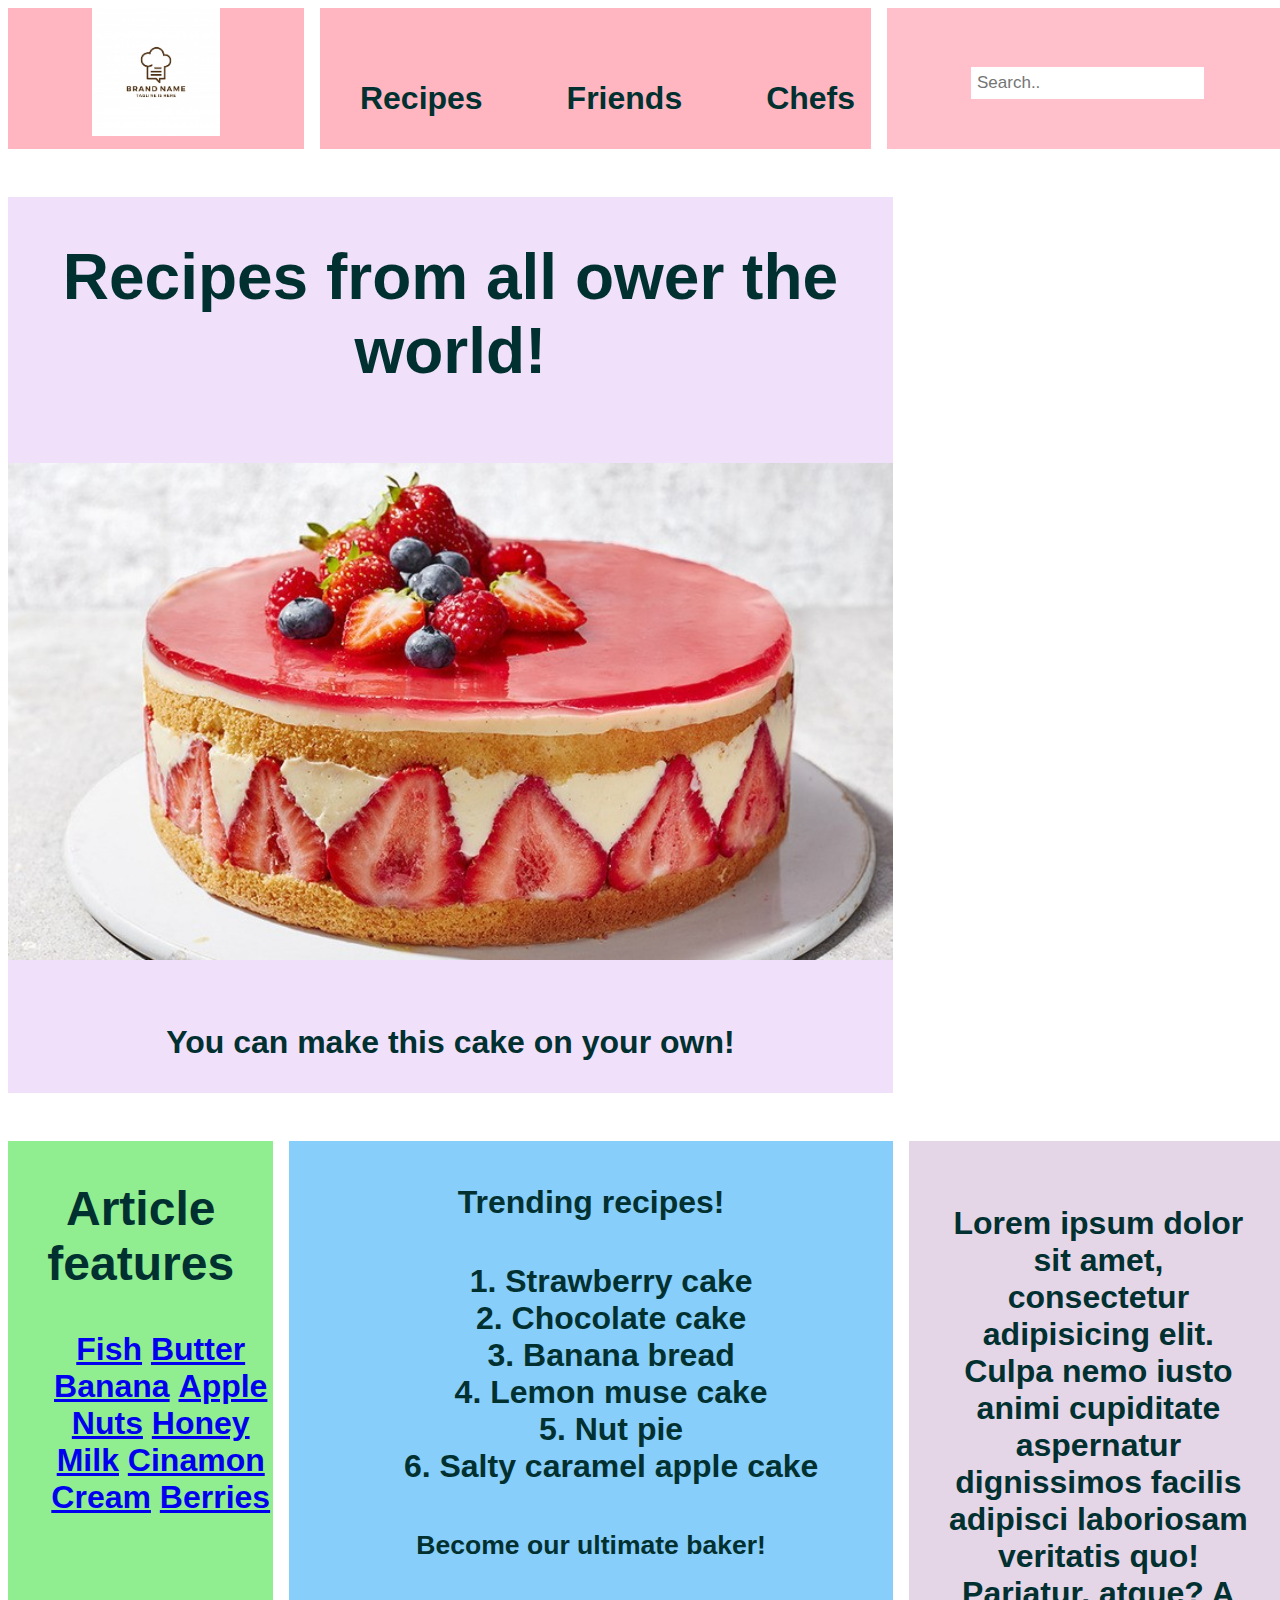
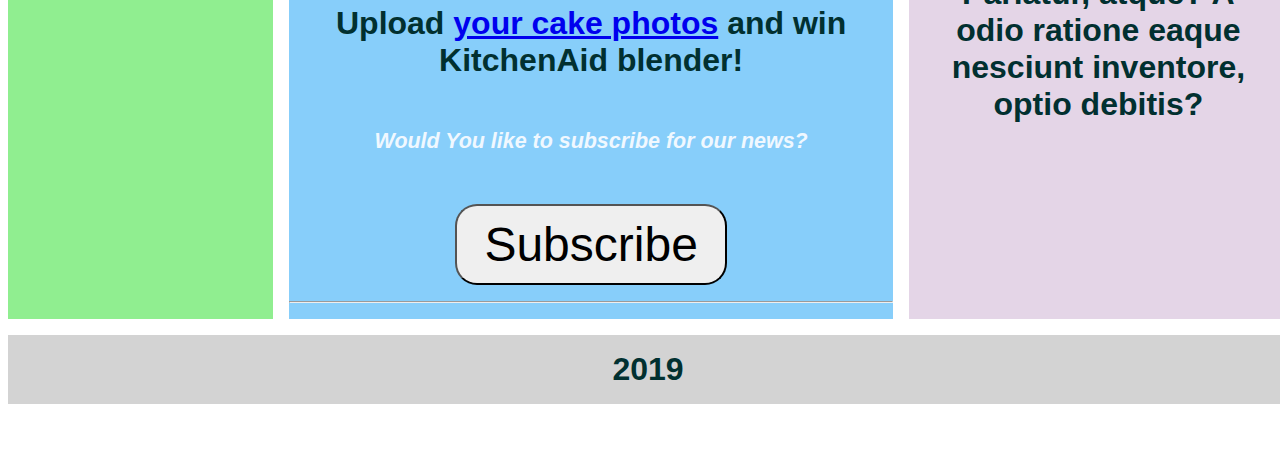
<file: index.html>
<!DOCTYPE html>
<html lang="en">
<head>
    <meta charset="UTF-8">
    <meta name="viewport" content="width=device-width, initial-scale=1.0">
    <meta http-equiv="X-UA-Compatible" content="ie=edge">
    <link rel="stylesheet" href="styles/style.css">
    <title>Project Grid</title>
</head>
<body>
    <div class="wrapper">
        <header>
            <!-- parsaukt header klasi. Un grid -area neatsaukties uz header...? zem vina head-cont un zem vina div class brand, iekš viņa contents -->
        <div class="header">
            <div class="header1">
                <img class="logo-img" src="images/brandlogo.jpg" alt="Cooking logo image"></div>
            <div class="header2"><nav>
                <ul class="nav">
                    <li class="nav-li">Recipes</li>
                    <li class="nav-li">Friends</li>
                    <li class="nav-li">Chefs</li>
                </ul>
                </nav></div>
                <div class="header3"><form action="some-action">
                    <input type="text" placeholder="Search.." name="search">
                    <!-- <button type="submit">Find</button> -->
                  </form></div>
        </div></header>
        <div class="hero">
            <div class="hero1"><h1>Recipes from all ower the world!</h1><p>You can make this cake on your own!</p></div>
            <div class="hero2"><img class="strawberry-cake" src="images/cakepicture.jpg" alt="Great strawberry cake picture"></div>
        </div>
        <!-- for 1200px and up -->
        <div class="advert"><div class="large-img"></div>
        <!-- <img class="MC-img" src="images/download.jpg" alt="MC donalds logo picture"> -->
        </div>
        <main>
            <div class="body">
            <div class="body1"><h2>Article features</h2>
            <ul class="custom">
                <li><a href="#">Fish</a></li>
                <li><a href="#">Butter</a></li>
                <li><a href="#">Banana</a></li>
                <li><a href="#">Apple</a></li>
                <li><a href="#">Nuts</a></li>
                <li><a href="#">Honey</a></li>
                <li><a href="#">Milk</a></li>
                <li><a href="#">Cinamon</a></li>
                <li><a href="#">Cream</a></li>
                <li><a href="#">Berries</a></li>
            </ul>
            </div>
            <!-- using for small and medium size width machines -->
            <div class="body2">
                <img class="MC-img" src="images/download.jpg" alt="MC donalds logo picture">
            </div>
            <div class="body3">
            <h4>Trending recipes!</h4>
            <ol>
                <li>Strawberry cake</li>
                <li>Chocolate cake</li>
                <li>Banana bread</li>
                <li>Lemon muse cake</li>
                <li>Nut pie</li>
                <li>Salty caramel apple cake</li>
            </ol>
            <h5>Become our ultimate baker!</h5>
            <p>Upload <a href="ultimatebaker.html">your cake photos</a>
                and win KitchenAid blender!</p>
            <div class="button-enrool">
                <h6>Would You like to subscribe for our news?</h6>
                <button>Subscribe</button>
                </div>
                <hr>
            </div>
            </div>
        </main>
        <div class="sidebar"><p>Lorem ipsum dolor sit amet, consectetur adipisicing elit. Culpa nemo iusto animi cupiditate aspernatur dignissimos facilis adipisci laboriosam veritatis quo! Pariatur, atque? A odio ratione eaque nesciunt inventore, optio debitis?</p></div>
        <div class="footer"><footer>2019</footer></div>
    
      </div>
</body>
</html>
</file>
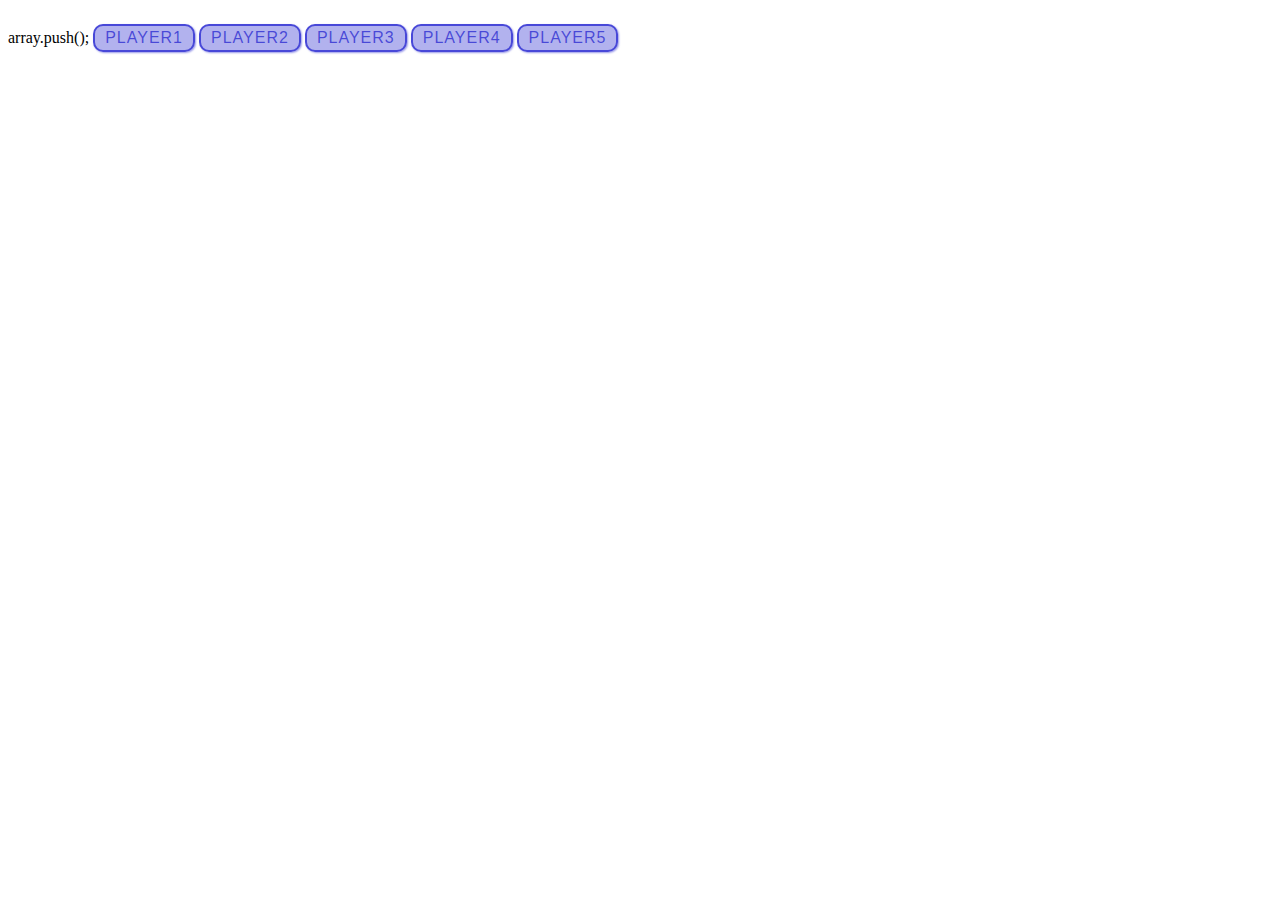
<file: js.html>
<!DOCTYPE html>
<html lang="en">
<head>
    <meta charset="UTF-8">
    <meta name="viewport" content="width=device-width, initial-scale=1.0">
    <meta http-equiv="X-UA-Compatible" content="ie=edge">
    <title>Document</title>
    <style>
    p {
  font-family: 'helvetica neue', helvetica, sans-serif;
  letter-spacing: 1px;
  text-transform: uppercase;
  text-align: center;
  border: 2px solid rgba(0,0,200,0.6);
  background: rgba(0,0,200,0.3);
  color: rgba(0,0,200,0.6);
  box-shadow: 1px 1px 2px rgba(0,0,200,0.4);
  border-radius: 10px;
  padding: 3px 10px;
  display: inline-block;
  cursor: pointer;
}
</style>


</head>

array.push();




<body>
    <p>Player1</p>
    <p>Player2</p>
    <p>Player3</p>
    <p>Player4</p>
    <p>Player5</p>
    <script>
        const para = document.querySelector('p');
        
        para.addEventListener('click', updateName);
        
        function updateName() {
          let name = prompt('Enter a new name');
          para.textContent = 'Player 1: ' + name;
        }
       
        </script>
</body>
</html>
</file>
<file: styles/style.css>
*{
    box-sizing: border-box;
  }
html{
    /* image from unsplash.com author Mae Mu @picoftasty */
    background: center no-repeat url(https://images.unsplash.com/photo-1552247064-3c20191acba6?ixlib=rb-1.2.1&q=80&fm=jpg&crop=entropy&cs=tinysrgb&w=1080&fit=max&ixid=eyJhcHBfaWQiOjF9);
    /* background-size: 100% 100%; */
    background-size: cover;
    /* height: 300vh; */
    background-attachment: fixed;
    color: rgb(1, 48, 48);
    /* opacity: 0.8; */
    font-family: 'Lucida Sans', 'Lucida Sans Regular', 'Lucida Grande', 'Lucida Sans Unicode', Geneva, Verdana, sans-serif;
}

header {
    grid-area: header;
}

.hero{
    grid-area: hero;
}

.advert{
    grid-area: advert;
}

.body{
    grid-area: body;
}

.sidebar{
    background: lightgoldenrodyellow;
    grid-area: sidebar;
}

.footer{
    background: lightgray;
    grid-area: footer;
}

.wrapper{
    display: grid;
    /* grid-template-columns: repeat(7, 1fr); */
    grid-template-columns: 1fr;
    width: 100%;
    margin: 0 auto;
    min-width: 320px;
    max-width: 414px;
    font-size: 1em;
    min-height: 300px;
    grid-gap: 0.5em;
    /* grid-auto-rows: minmax(100px, auto); */
    grid-template-rows: 1fr auto auto auto 30px;
    grid-template-areas: 
    "header"
    "hero"
    "advert"
    "body"
    /* "sidebar" */
    "footer";
}
.header{
    display: grid;
    grid-gap:0.5em;
    grid-template-columns: 1fr 1fr;
    grid-template-rows: 1fr auto;
    grid-template-areas: 
    "brand brand"
    "navigation tools";
}
 
.header1{
    background: lightpink; 
    grid-area: brand;
}

.header2{
    background: lightpink;
    grid-area: navigation;
}
.header3{
    background: pink;
    grid-area: tools;
}

.logo-img{
    width:8rem;
    height: auto;
    display: block;
    margin: 0 auto;
}

.nav{
    display: flex;
    justify-content: space-between;
    margin-right: 0.5em;
    list-style-type: none;
}
.nav-li:hover {
        background-color: rgb(138, 96, 96);
        color: white;
        cursor: pointer;
}

.header3{
    display: flex;
    justify-content: center;
    
}
.header3 input[type=text]{
    width: auto;
    padding: 6px;
    margin-top: 8px;
    font-size: 17px;
    border: none;
    }
/* button {
    background-color: rgb(241, 148, 203);
    color: white;
    padding: 10px 25px;
    text-align: center;
    text-decoration: none;
    font-size: 16px;
    cursor: pointer;
} */
.header2 .header3{
    display: flex;
    flex-wrap: wrap;
    overflow: hidden;
}
.hero{
    display: grid;
    grid-gap:0.5em;
    grid-template-columns: 1fr;
    grid-template-rows:  5fr;
    background: #f1e0fa;
    grid-template-areas:
    "call";
}

.hero1{
    grid-area: feature;
}
.hero2{
    grid-area: call;
}
.hero1{
    display: none;
}
.advert{
    display: none;
}
.strawberry-cake{
    /* width: 320px; */
    width: 100%;
    object-fit: cover;
    height: auto;
    display: block;
    margin: auto;
}
.MC-img{
    width: 100%;
    height: 90px;
    display: block;
    margin: 0 auto; 
}

.body{
    display: grid;
    grid-gap:0.5em;
    grid-template-columns: 1fr;
    grid-template-rows: 110px auto auto;
    grid-template-areas: 
    "body1"
    "body2"
    "body3";
}

.body1{
    background: lightgreen;
    grid-area: body1;
}
.body2{
    background: lightgreen;
    grid-area: body2;
}
.body3{
    background: lightskyblue;
    grid-area: body3;
}

ul> li{
    cursor: pointer;
    display: inline;
    list-style-type: none;
}

h2{
    text-align: center;
}
ol{
    list-style-position: inside;
}
li:hover{
    background: whitesmoke;
}

.button-enrool{
    text-align: center;
    color: aliceblue;
    font-family: 'Lucida Sans', 'Lucida Sans Regular', 'Lucida Grande', 'Lucida Sans Unicode', Geneva, Verdana, sans-serif;
    font-size: 1em;
    font-style: oblique;
}

button {
    width: 10rem;
    border-radius: 20px;
    padding: 0.5rem 1rem;
    font-size: 1.3em;
}
button:hover{
    background-color: #d2b8df;
    border-color: #a992af;
    border-width: 5px;
    cursor: pointer;
}
.body{
    text-align: center;
}
.sidebar{
    display: none;
}

.footer{
    text-align: center;
    padding: 0.5em;
}


/* Med devices (desktops, 768px and up) */
@media (min-width: 768px) { 
    .wrapper{
        grid-template-columns: auto;
        width: 100%;
        margin: 0 auto;
        min-width: 768px;
        max-width: 1024px;
        grid-gap: 0.5em;
        /* grid-template-rows: auto auto auto auto 50px; */
        grid-template-areas: 
        "header"
        "hero"
        "advert"
        "body"
        "sidebar"
        "footer";
    } 
    .header{
        grid-gap:0.5em;
        grid-template-columns: auto;
        grid-template-rows: auto auto 1fr;
        grid-template-areas: 
        "brand navigation tools";
    }
    .header2{
        padding-top: 40px;   
    }
    .header3{
        align-items: center;
    }

    .advert{
        display: none;
    }
    .hero{
        grid-gap:1em;
        grid-template-columns: 1fr;
        grid-template-rows:  auto auto;
        grid-template-areas: 
        "feature"
        "call";
    }
    .hero1{
        display: contents;
        text-align: center;
    }
    .strawberry-cake{
        width: 100%;
        height: auto;
    }

    .body{
        grid-gap:1em;
        grid-template-columns: auto auto;
        grid-template-rows: 110px auto;
        grid-template-areas: 
        "body1 body2"
        "body3 body3";
    }
    .MC-img{
        width: 100%;
        height: 110px;
    }

    .sidebar{
        grid-gap:0.5em;
        grid-template-columns: auto;
        grid-template-rows: auto;
        grid-template-areas: 
        "sidebar";
    }
    .sidebar{
        display: contents;
    }
    .sidebar> p {
        background-color: #e4d5e7;
        text-align: center;
        padding: 1em;
    }
    }

/* Extra Large devices (desktops, 992px and up) */
@media (min-width: 1200px) { 

    .wrapper{
    font-weight: 700;
    font-size: 2em;
    /* grid-template-columns: auto 200px; */
    grid-template-columns: 70% 30%;
    width: 100%;
    margin: 0 auto;
    max-width: 2560px;
    grid-gap: 0.5em;
    /* grid-template-rows: auto auto auto 50px; */
    /* grid-template-rows: 20% 30% 30% 20%; */
    grid-template-areas: 
    "header header"
    "hero advert"
    "body sidebar"
    "footer footer";
    }
    /* .header{
        grid-gap:0.5em;
        grid-template-columns: auto auto auto;
        grid-template-rows: auto;
        grid-template-areas: 
        "brand navigation tools";
    }
    
    .header2{
        padding-top: 40px;  
    }
    .header3{
        align-items: center;
    }
    .header{
        grid-column: 1 / span 3;
        grid-row: 1/ span 1;
    }

    .hero{
        grid-gap:1em;
        grid-template-columns: 1fr auto;
        grid-template-rows:  auto;
        grid-template-areas: 
        "feature call"; 
    }
    .hero{
        grid-column: 1 / span 1;
        grid-row: 2/ span 2;
    } */

    .advert{
        grid-area: advert;
    }
    .advert{
        display: contents;
        display: block;
    }
    .advert{
    /* image source unsplash.com author Curology Custom skincare */
    background: center no-repeat url(https://images.unsplash.com/photo-1556228720-195a672e8a03?ixlib=rb-1.2.1&q=80&fm=jpg&crop=entropy&cs=tinysrgb&w=1080&fit=max&ixid=eyJhcHBfaWQiOjF9);
    background-size: cover;
    }

    .body2{
        display: none;
    }
    .body{
        grid-column: 1 / span 2;
        grid-row: 3 / 3;
    }
    .body1{
        grid-column: 1 / span 1;
        grid-row: 3 / 3;
    }
    .body3{
        grid-column: 2 / span 2;
        grid-row: 3 / 3;
    }

    .body{
        grid-gap: 0.5em;
        grid-template-columns: 30% 62%;
        grid-template-rows: auto;
        grid-template-areas: 
        "body1 body3";  
    }
    
    button {
        width: 17rem;
        border-radius: 22px;
        padding: 0.7rem 1.2rem;
        font-size: 1.5em;
        }
    .sidebar{
        display: block;
        width: 100%;
        margin-top: 1em;
        background: #e4d5e7;
    }
}
</file>
